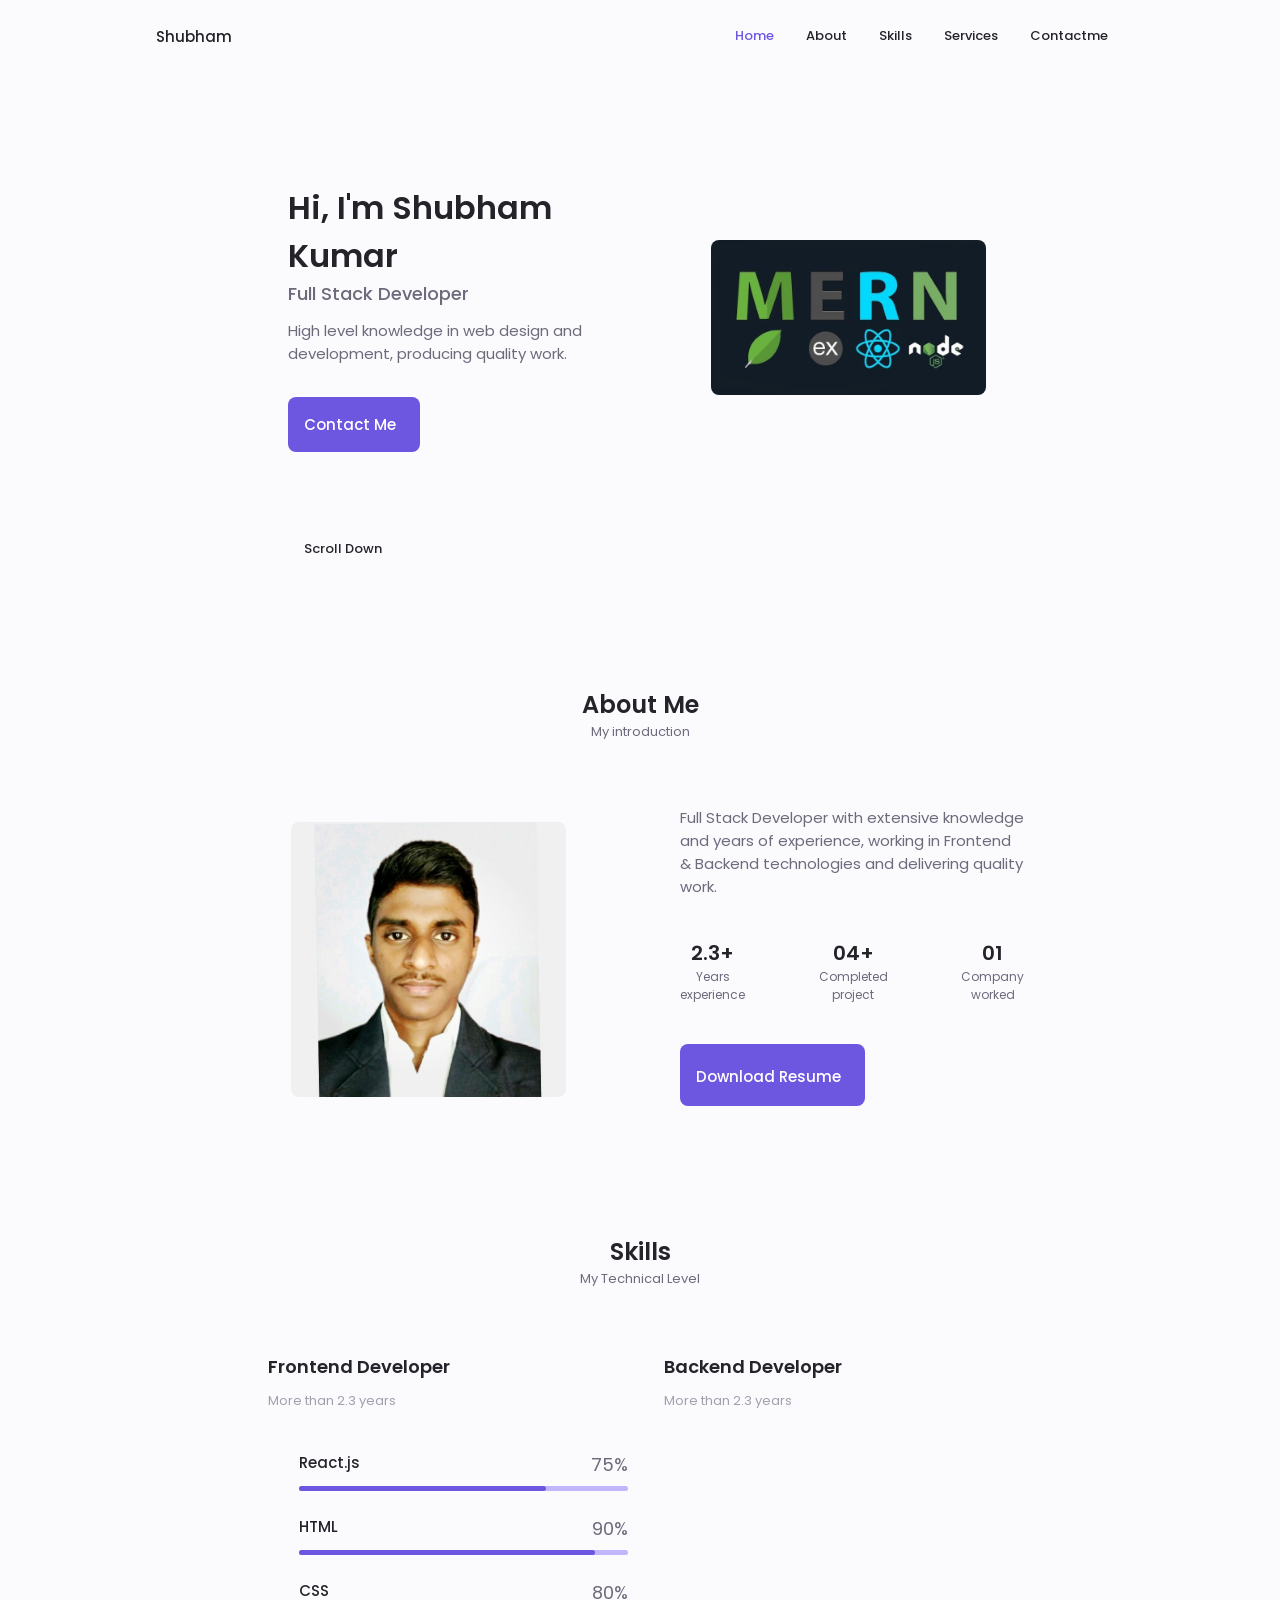
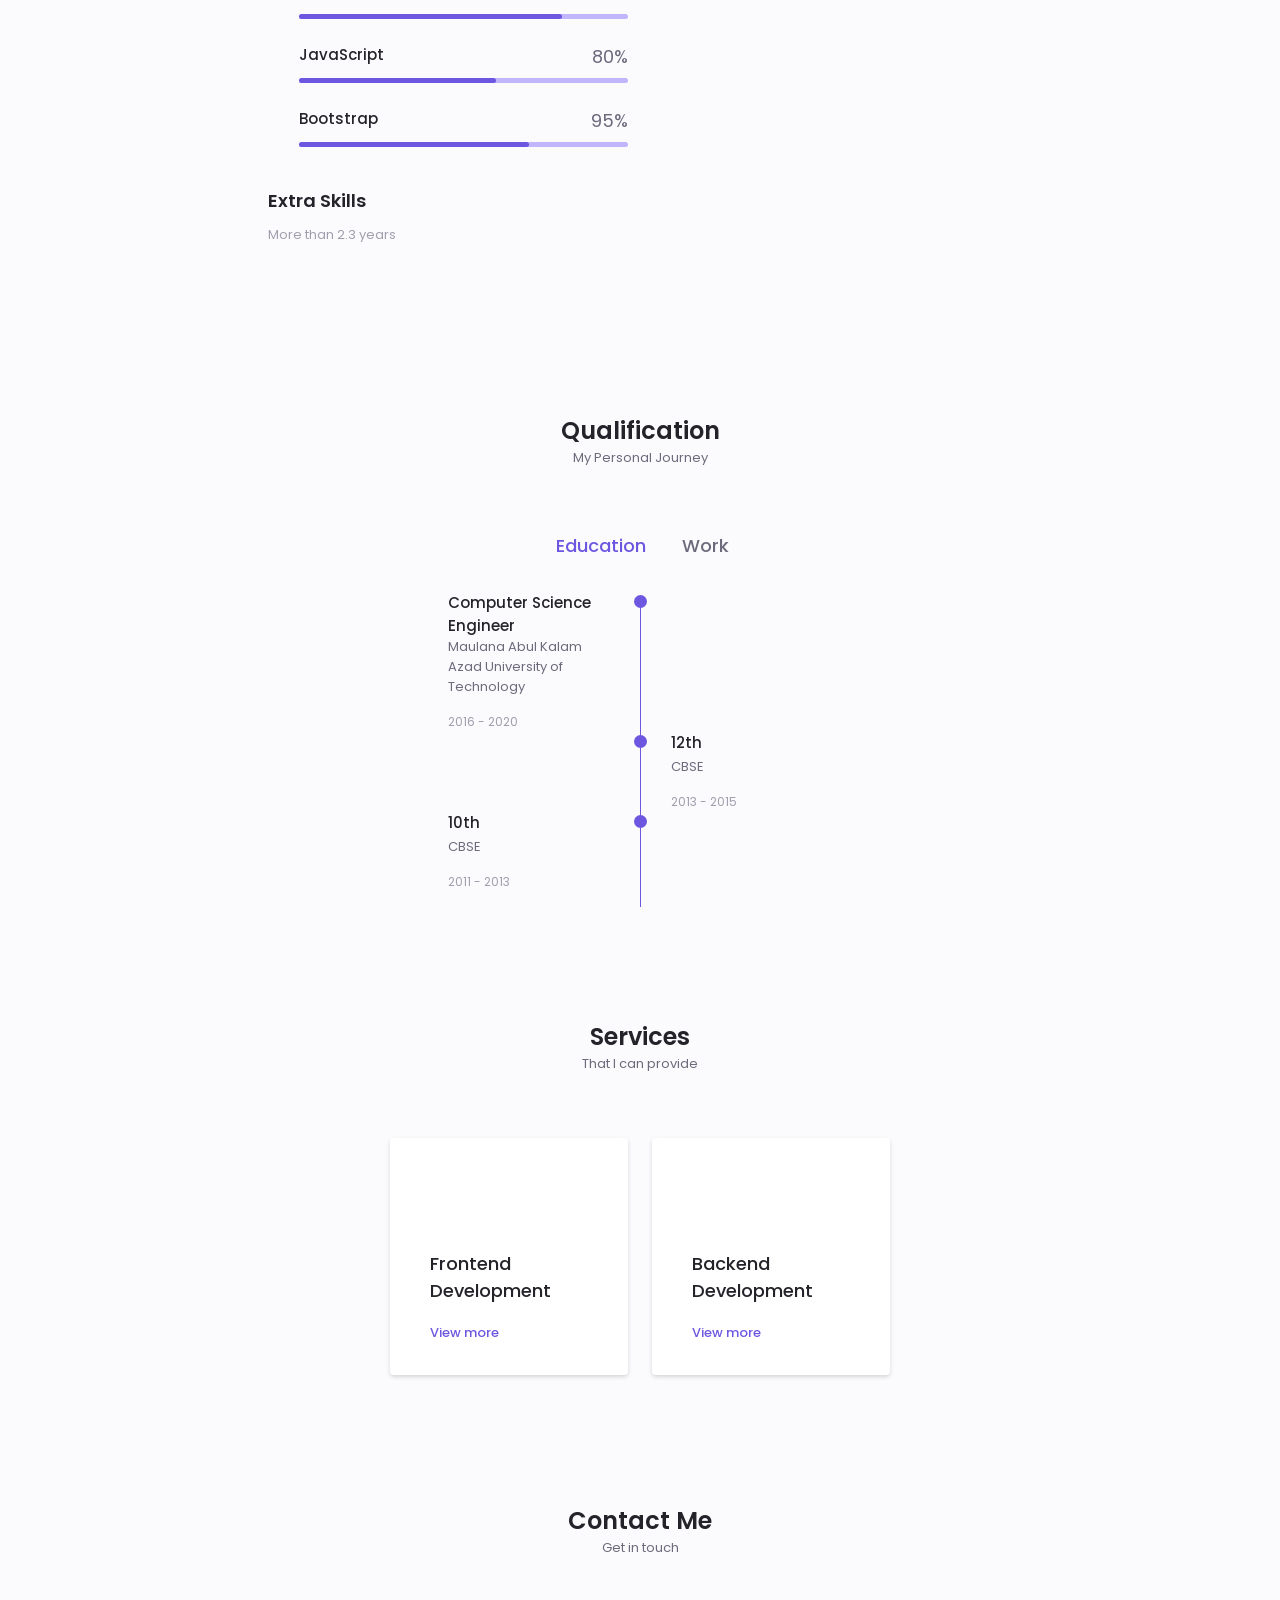
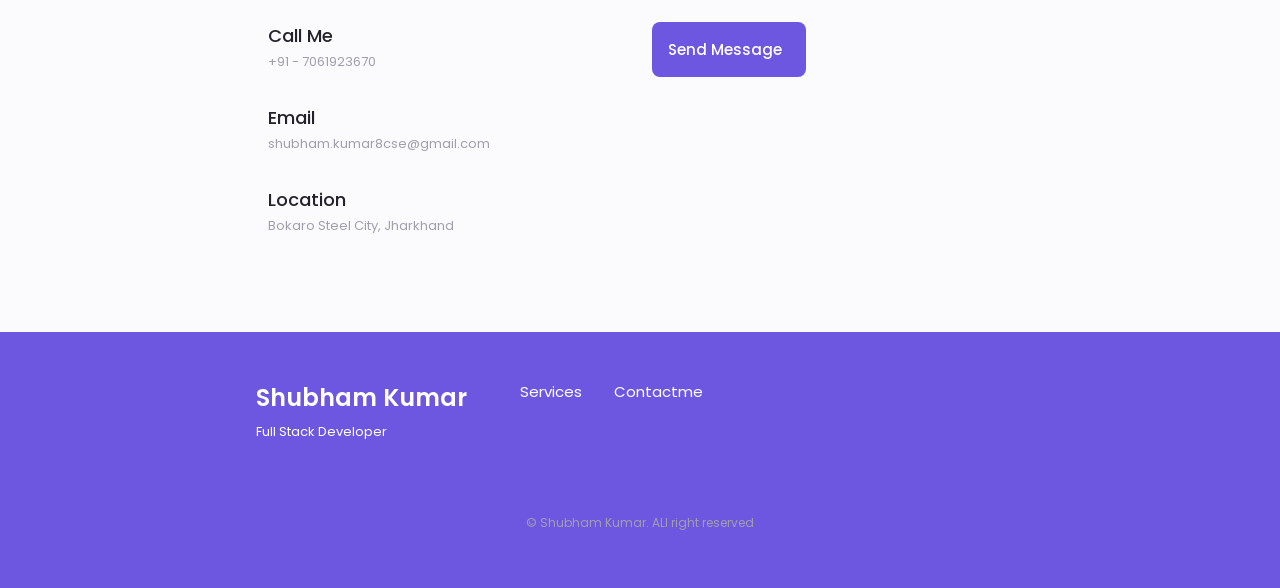
<file: index.html>
<!DOCTYPE html>
<html lang="en">

<head>
    <meta charset="UTF-8" />
    <meta http-equiv="X-UA-Compatible" content="IE=edge" />
    <meta name="viewport" content="width=device-width, initial-scale=1.0" />

    <!-- ================================== UNICONS ======================================== -->
    <link rel="stylesheet" href="https://unicons.iconscout.com/release/v4.0.0/css/line.css" />

    <!-- ================================== SWIPER CSS ======================================== -->
    <link rel="stylesheet" href="assets/css/swiper-bundle.min.css" />

    <!-- ================================== CSS ======================================== -->
    <link rel="stylesheet" href="assets/css/style.css" />

    <link rel="icon" href="assets/img/top-icon.jpg" type="image/icon type" />
    <title>Shubham Kumar</title>
</head>

<body>
    <!-- ================================== HEADER ======================================== -->
    <header class="header" id="header">
        <nav class="nav container">
            <a href="#" class="nav__logo">Shubham</a>

            <div class="nav__menu" id="nav-menu">
                <ul class="nav__list grid">
                    <l1 class="nav__item">
                        <a href="#home" class="nav__link active-link">
                            <i class="uil uil-estate nav__icon"></i> Home
                        </a>
                    </l1>
                    <l1 class="nav__item">
                        <a href="#about" class="nav__link">
                            <i class="uil uil-user nav__icon"></i> About
                        </a>
                    </l1>
                    <l1 class="nav__item">
                        <a href="#skills" class="nav__link">
                            <i class="uil uil-file-alt nav__icon"></i> Skills
                        </a>
                    </l1>
                    <l1 class="nav__item">
                        <a href="#services" class="nav__link">
                            <i class="uil uil-briefcase-alt nav__icon"></i> Services
                        </a>
                    </l1>
                    <l1 class="nav__item">
                        <a href="#contact" class="nav__link">
                            <i class="uil uil-message nav__icon"></i> Contactme
                        </a>
                    </l1>
                </ul>
                <i class="uil uil-times nav__close" id="nav-close"></i>
            </div>

            <div class="nav__btns">
                <!-- Theme change button -->
                <i class="uil uil-moon change-theme" id="theme-button"></i>

                <div class="nav__toggle" id="nav-toggle">
                    <i class="uil uil-apps"></i>
                </div>
            </div>
        </nav>
    </header>

    <!-- ================================== MAIN ======================================== -->
    <main class="main">
        <!-- ================================== HOME ======================================== -->
        <section class="home section" id="home">
            <div class="home__container container grid">
                <div class="home__content grid">
                    <div class="home__social">
                        <a href="https://www.linkedin.com/in/shubham-kumar-aec/" target="_blank" class="home__social-icon">
                            <i class="uil uil-linkedin-alt"></i>
                        </a>

                        <!-- <a href="https://dribbble.com" target="_blank" class="home__social-icon">
                            <i class="uil uil-dribbble"></i>
                        </a> -->

                        <a href="https://github.com/shubhamkumar-mern-dev" target="_blank" class="home__social-icon">
                            <i class="uil uil-github-alt"></i>
                        </a>
                    </div>

                    <div class="home__img">
                       <!-- <svg class="home__blob" viewBox="0 0 200 187" xmlns="http://www.w3.org/2000/svg"
                            xmlns:xlink="http://www.w3.org/1999/xlink">
                            <mask id="mask0" mask-type="alpha">
                                <path d="M190.312 36.4879C206.582 62.1187 201.309 102.826 182.328 134.186C163.346 165.547 
                                130.807 187.559 100.226 186.353C69.6454 185.297 41.0228 161.023 21.7403 129.362C2.45775 
                                97.8511 -7.48481 59.1033 6.67581 34.5279C20.9871 10.1032 59.7028 -0.149132 97.9666 
                                0.00163737C136.23 0.303176 174.193 10.857 190.312 36.4879Z" />
                            </mask>
                            <g mask="url(#mask0)">
                                <path d="M190.312 36.4879C206.582 62.1187 201.309 102.826 182.328 134.186C163.346 
                                165.547 130.807 187.559 100.226 186.353C69.6454 185.297 41.0228 161.023 21.7403 
                                129.362C2.45775 97.8511 -7.48481 59.1033 6.67581 34.5279C20.9871 10.1032 59.7028 
                                -0.149132 97.9666 0.00163737C136.23 0.303176 174.193 10.857 190.312 36.4879Z" />
                                <image class="home__blob-img" x="13" y="8" href="assets/img/Shubham.jpg" />
                            </g> 
                        </svg> -->
                        <img src="assets/img/mernStack.jpg" alt="" class="about__img" />
                    </div>

                    <div class="home__data">
                        <h1 class="home__title">Hi, I'm Shubham Kumar</h1>
                        <h3 class="home__subtitle">Full Stack Developer</h3>
                        <p class="home__description">
                            High level knowledge in web design and development, producing
                            quality work.
                        </p>
                        <a href="#contact" class="button button--flex">
                            Contact Me <i class="uil uil-message button__icon"></i>
                        </a>
                    </div>
                </div>

                <div class="home__scroll">
                    <a href="#about" class="home__scroll-button button--flex">
                        <i class="uil uil-mouse-alt home__scroll-mouse"></i>
                        <span class="home__scroll-name">Scroll Down</span>
                        <i class="uil uil-arrow-down home__scroll-arrow"></i>
                    </a>
                </div>
            </div>
        </section>

        <!-- ================================== ABOUT ======================================== -->
        <section class="about section" id="about">
            <h2 class="section__title">About Me</h2>
            <span class="section__subtitle">My introduction</span>

            <div class="about__container container grid">
                <img src="assets/img/Shubham.jpg" alt="" class="about__img" />
                <div class="about__data">
                    <p class="about__description">
                        Full Stack Developer with extensive knowledge and years of
                        experience, working in Frontend & Backend technologies and
                        delivering quality work.
                    </p>

                    <div class="about__info">
                        <div>
                            <span class="about__info-title">2.3+</span>
                            <span class="about__info-name">Years <br />
                                experience</span>
                        </div>

                        <div>
                            <span class="about__info-title">04+</span>
                            <span class="about__info-name">Completed <br />
                                project</span>
                        </div>

                        <div>
                            <span class="about__info-title">01</span>
                            <span class="about__info-name">Company <br />
                                worked</span>
                        </div>
                    </div>

                    <div class="about__buttons">
                        <a download="" href="assets\ShubhamKumar_2YOE.pdf" class="button button">
                            Download Resume<i class="uil uil-download-alt button__icon"></i>
                        </a>
                    </div>
                </div>
            </div>
        </section>

        <!-- ================================== SKILLS ======================================== -->
        <section class="skills section" id="skills">
            <h2 class="section__title">Skills</h2>
            <span class="section__subtitle">My Technical Level</span>

            <div class="skills__container container grid">
                <div>
                    <!-- ================ SKILLS 1 =================== -->
                    <div class="skills__content skills__open">
                        <div class="skills__header">
                            <i class="uil uil-brackets-curly skills__icon"></i>

                            <div>
                                <h1 class="skills__titles">Frontend Developer</h1>
                                <span class="skills__subtitle">More than 2.3 years</span>
                            </div>

                            <i class="uil uil-angle-down skills__arrow"></i>
                        </div>

                        <div class="skills__list grid">
                            <div class="skills__data">
                                <div class="skills__titles">
                                    <h3 class="skills__name">React.js</h3>
                                    <span class="skills__number">75%</span>
                                </div>
                                <div class="skills__bar">
                                    <span class="skills__percentage skills__angular"></span>
                                </div>
                            </div>

                            <div class="skills__data">
                                <div class="skills__titles">
                                    <h3 class="skills__name">HTML</h3>
                                    <span class="skills__number">90%</span>
                                </div>
                                <div class="skills__bar">
                                    <span class="skills__percentage skills__html"></span>
                                </div>
                            </div>

                            <div class="skills__data">
                                <div class="skills__titles">
                                    <h3 class="skills__name">CSS</h3>
                                    <span class="skills__number">80%</span>
                                </div>
                                <div class="skills__bar">
                                    <span class="skills__percentage skills__css"></span>
                                </div>
                            </div>

                            <div class="skills__data">
                                <div class="skills__titles">
                                    <h3 class="skills__name">JavaScript</h3>
                                    <span class="skills__number">80%</span>
                                </div>
                                <div class="skills__bar">
                                    <span class="skills__percentage skills__js"></span>
                                </div>
                            </div>

                            <div class="skills__data">
                                <div class="skills__titles">
                                    <h3 class="skills__name">Bootstrap</h3>
                                    <span class="skills__number">95%</span>
                                </div>
                                <div class="skills__bar">
                                    <span class="skills__percentage skills__bootstrap"></span>
                                </div>
                            </div>
                        </div>
                    </div>
                </div>
                <div>
                    <!-- ================ SKILLS 2 =================== -->
                    <div class="skills__content skills__close">
                        <div class="skills__header">
                            <i class="uil uil-server-network skills__icon"></i>

                            <div>
                                <h1 class="skills__titles">Backend Developer</h1>
                                <span class="skills__subtitle">More than 2.3 years</span>
                            </div>

                            <i class="uil uil-angle-down skills__arrow"></i>
                        </div>

                        <div class="skills__list grid">
                            <div class="skills__data">
                                <div class="skills__titles">
                                    <h3 class="skills__name">Node Js</h3>
                                    <span class="skills__number">75%</span>
                                </div>
                                <div class="skills__bar">
                                    <span class="skills__percentage skills__java"></span>
                                </div>
                            </div>

                            <div class="skills__data">
                                <div class="skills__titles">
                                    <h3 class="skills__name">MySQL and NoSQL</h3>
                                    <span class="skills__number">70%</span>
                                </div>
                                <div class="skills__bar">
                                    <span class="skills__percentage skills__mysql"></span>
                                </div>
                            </div>

                             <div class="skills__data">
                                <div class="skills__titles">
                                    <h3 class="skills__name">Java</h3>
                                    <span class="skills__number">60%</span>
                                </div>
                                <div class="skills__bar">
                                    <span class="skills__percentage skills__node"></span>
                                </div>
                            </div>

                           <!-- <div class="skills__data">
                                <div class="skills__titles">
                                    <h3 class="skills__name">Firebase</h3>
                                    <span class="skills__number">55%</span>
                                </div>
                                <div class="skills__bar">
                                    <span class="skills__percentage skills__firebase"></span>
                                </div>
                            </div> -->
                        </div>
                    </div>
                </div>
                <!-- </div> -->

                <div>
                    <!-- ================ SKILLS 3 =================== -->
                    <div class="skills__content skills__close">
                        <div class="skills__header">
                            <i class="uil uil-swatchbook skills__icon"></i>

                            <div>
                                <h1 class="skills__titles">Extra Skills</h1>
                                <span class="skills__subtitle">More than 2.3 years</span>
                            </div>

                            <i class="uil uil-angle-down skills__arrow"></i>
                        </div>

                        <div class="skills__list grid">
                            <div class="skills__data">
                                <div class="skills__titles">
                                    <h3 class="skills__name">DSA</h3>
                                    <span class="skills__number">60%</span>
                                </div>
                                <div class="skills__bar">
                                    <span class="skills__percentage skills__dsa"></span>
                                </div>
                            </div>

                            <div class="skills__data">
                                <div class="skills__titles">
                                    <h3 class="skills__name">SQL</h3>
                                    <span class="skills__number">90%</span>
                                </div>
                                <div class="skills__bar">
                                    <span class="skills__percentage skills__sql"></span>
                                </div>
                            </div>

                            <div class="skills__data">
                                <div class="skills__titles">
                                    <h3 class="skills__name">C++</h3>
                                    <span class="skills__number">60%</span>
                                </div>
                                <div class="skills__bar">
                                    <span class="skills__percentage skills__cpp"></span>
                                </div>
                            </div>

                            <div class="skills__data">
                                <div class="skills__titles">
                                    <h3 class="skills__name">C</h3>
                                    <span class="skills__number">75%</span>
                                </div>
                                <div class="skills__bar">
                                    <span class="skills__percentage skills__c"></span>
                                </div>
                            </div>

                        

                            <div class="skills__data">
                                <div class="skills__titles">
                                    <h3 class="skills__name">Git</h3>
                                    <span class="skills__number">90%</span>
                                </div>
                                <div class="skills__bar">
                                    <span class="skills__percentage skills__git"></span>
                                </div>
                            </div>
                        </div>
                    </div>
                </div>
            </div>
        </section>

        <!-- ================================== QUALIFICATION ======================================== -->
        <section class="qualification section">
            <h2 class="section__title">Qualification</h2>
            <span class="section__subtitle">My Personal Journey</span>

            <div class="qualification__container container">
                <div class="qualification__tabs">
                    <div class="qualification__button button--flex qualification__active" data-target="#education">
                        <i class="uil uil-graduation-cap qualification__icon"></i>
                        Education
                    </div>
                    <div class="qualification__button button--flex" data-target="#work">
                        <i class="uil uil-briefcase-alt qualification__icon"></i>
                        Work
                    </div>
                </div>

                <div class="qualification__sections">
                    <!-- ================ QUALIFICATION CONTENT-1 =================== -->
                    <div class="qualification__content qualification__active" data-content id="education">
                        <!-- ================ QUALIFICATION-1 =================== -->
                        <div class="qualification__data">
                            <div>
                                <h3 class="qualification__title">Computer Science Engineer</h3>
                                <span class="qualification__subtitle">Maulana Abul Kalam Azad University of Technology</span>
                                <div class="qualification__calendar">
                                    <i class="uil uil-calendar-alt"></i>
                                    2016 - 2020
                                </div>
                            </div>

                            <div>
                                <span class="qualification__rounder"></span>
                                <span class="qualification__line"></span>
                            </div>
                        </div>

                        <!-- ================ QUALIFICATION-2 =================== -->
                        <div class="qualification__data">
                            <div></div>

                            <div>
                                <span class="qualification__rounder"></span>
                                <span class="qualification__line"></span>
                            </div>

                            <div>
                                <h3 class="qualification__title">12th</h3>
                                <span class="qualification__subtitle">CBSE</span>
                                <div class="qualification__calendar">
                                    <i class="uil uil-calendar-alt"></i>
                                    2013 - 2015
                                </div>
                            </div>
                        </div>

                        <!-- ================ QUALIFICATION-3 =================== -->
                        <div class="qualification__data">
                            <div>
                                <h3 class="qualification__title">10th</h3>
                                <span class="qualification__subtitle">CBSE</span>
                                <div class="qualification__calendar">
                                    <i class="uil uil-calendar-alt"></i>
                                    2011 - 2013
                                </div>
                            </div>

                            <div>
                                <span class="qualification__rounder"></span>
                                <span class="qualification__line"></span>
                            </div>
                        </div>
                    </div>

                    <!-- ================ QUALIFICATION CONTENT-2 =================== -->
                    <div class="qualification__content" data-content id="work">
                        <!-- ================ QUALIFICATION-1 =================== -->
                        <div class="qualification__data">
                            <div>
                                <h3 class="qualification__title">Software Engineer</h3>
                                <span class="qualification__subtitle">DXC Technology</span>
                                <div class="qualification__calendar">
                                    <i class="uil uil-calendar-alt"></i>
                                    Jan 2021 - Present
                                </div>
                            </div>

                            <div>
                                <span class="qualification__rounder"></span>
                                <span class="qualification__line"></span>
                            </div>
                        </div>

                        <!-- ================ QUALIFICATION-2 =================== -->
                        
                    </div>
                </div>
            </div>
        </section>

        <!-- ================================== SERVICES ======================================== -->
        <section class="section services" id="services">
            <h2 class="section__title">Services</h2>
            <span class="section__subtitle">That I can provide</span>

            <div class="services__container container grid">
                <!-- ================ SERVICES-1 =================== -->
                <!-- <div class="services__content">
                    <div>
                        <i class="uil uil-web-grid services__icon"></i>
                        <h3 class="services__title">UI/UX <br> Designer</h3>
                    </div>

                    <span class="button button--flex button--small button--link services__button">
                        View more
                        <i class="uil uil-arrow-right button__icon"></i>
                    </span>

                    <div class="services__modal">
                        <div class="services__modal-content">
                            <h4 class="services__modal-title">Ui/Ux <br> Designer</h4>
                            <i class="uil uil-times services__modal-close"></i>

                            <ul class="services__modal-services grid">
                                <li class="services__modal-service">
                                    <i class="uil uil-check-circle services__modal-icon"></i>
                                    <p>I develop the user interface.</p>
                                </li>
                                <li class="services__modal-service">
                                    <i class="uil uil-check-circle services__modal-icon"></i>
                                    <p>Web page development.</p>
                                </li>
                                <li class="services__modal-service">
                                    <i class="uil uil-check-circle services__modal-icon"></i>
                                    <p>I create ux element interactions.</p>
                                </li>
                                <li class="services__modal-service">
                                    <i class="uil uil-check-circle services__modal-icon"></i>
                                    <p>I position your company brand.</p>
                                </li>
                            </ul>
                        </div>
                    </div>
                </div> -->

                <!-- ================ SERVICES-2 =================== -->
                <div class="services__content">
                    <div>
                        <i class="uil uil-arrow services__icon"></i>
                        <h3 class="services__title">
                            Frontend <br />
                            Development
                        </h3>
                    </div>

                    <span class="button button--flex button--small button--link services__button">
                        View more
                        <i class="uil uil-arrow-right button__icon"></i>
                    </span>

                    <div class="services__modal">
                        <div class="services__modal-content">
                            <h4 class="services__modal-title">
                                Frontend <br />
                                Developer
                            </h4>
                            <i class="uil uil-times services__modal-close"></i>

                            <ul class="services__modal-services grid">
                                <li class="services__modal-service">
                                    <i class="uil uil-check-circle services__modal-icon"></i>
                                    <p>I developed beautiful user interface.</p>
                                </li>
                                <li class="services__modal-service">
                                    <i class="uil uil-check-circle services__modal-icon"></i>
                                    <p>Web page development.</p>
                                </li>
                                <li class="services__modal-service">
                                    <i class="uil uil-check-circle services__modal-icon"></i>
                                    <p>Full website development.</p>
                                </li>
                                <li class="services__modal-service">
                                    <i class="uil uil-check-circle services__modal-icon"></i>
                                    <p>Responsive web design</p>
                                </li>
                                <li class="services__modal-service">
                                    <i class="uil uil-check-circle services__modal-icon"></i>
                                    <p>Progressive web App's</p>
                                </li>
                            </ul>
                        </div>
                    </div>
                </div>

                <!-- ================ SERVICES-3 =================== -->
                <div class="services__content">
                    <div>
                        <i class="uil uil-pen services__icon"></i>
                        <h3 class="services__title">
                            Backend <br />
                            Development
                        </h3>
                    </div>

                    <span class="button button--flex button--small button--link services__button">
                        View more
                        <i class="uil uil-arrow-right button__icon"></i>
                    </span>

                    <div class="services__modal">
                        <div class="services__modal-content">
                            <h4 class="services__modal-title">
                                Branding <br />
                                Designer
                            </h4>
                            <i class="uil uil-times services__modal-close"></i>

                            <ul class="services__modal-services grid">
                                <li class="services__modal-service">
                                    <i class="uil uil-check-circle services__modal-icon"></i>
                                    <p>I developed backend for website.</p>
                                </li>
                                <li class="services__modal-service">
                                    <i class="uil uil-check-circle services__modal-icon"></i>
                                    <p>Build reusable code and libraries for future use.</p>
                                </li>
                                <li class="services__modal-service">
                                    <i class="uil uil-check-circle services__modal-icon"></i>
                                    <p>Scalable and efficient development solutions.</p>
                                </li>
                                <li class="services__modal-service">
                                    <i class="uil uil-check-circle services__modal-icon"></i>
                                    <p>Optimize the application for better performance.</p>
                                </li>
                                <li class="services__modal-service">
                                    <i class="uil uil-check-circle services__modal-icon"></i>
                                    <p>API Development.</p>
                                </li>
                                <li class="services__modal-service">
                                    <i class="uil uil-check-circle services__modal-icon"></i>
                                    <p>Build and implement data storage solutions.</p>
                                </li>
                            </ul>
                        </div>
                    </div>
                </div>
            </div>
        </section>

       

        <!-- ================================== TESTIMONIAL ======================================== -->
        <!-- <section class="testimonial section">
            <h2 class="section__title">Testimonial</h2>
            <span class="section__subtitle">My client saying</span>

            <div class="testimonial__container container swiper mySwiper swiper-container">
                <div class="swiper-wrapper"> -->
        <!-- ================ TESTIMONIAL-1 =================== -->
        <!-- <div class="testimonial__content swiper-slide">
                        <div class="testimonial__data">
                            <div class="testimonial__header">
                                <img src="assets/img/client-1.jpg" alt="" class="testimonial__img">

                                <div>
                                    <h3 class="testimonial__name">Amit Soni</h3>
                                    <span class="testimonial__client">Client</span>
                                </div>
                            </div>

                            <div>
                                <i class="uil uil-star testimonial__icon-star"></i>
                                <i class="uil uil-star testimonial__icon-star"></i>
                                <i class="uil uil-star testimonial__icon-star"></i>
                                <i class="uil uil-star testimonial__icon-star"></i>
                                <i class="uil uil-star testimonial__icon-star"></i>
                            </div>
                        </div>

                        <p class="testimonial__description">
                            I get a good impression, I carry out my project with all the possible equality and attention
                            and support 24 hours a day.
                        </p>
                    </div> -->

        <!-- ================ TESTIMONIAL-2 =================== -->
        <!-- <div class="testimonial__content swiper-slide">
                        <div class="testimonial__data">
                            <div class="testimonial__header">
                                <img src="assets/img/client-2.png" alt="" class="testimonial__img">

                                <div>
                                    <h3 class="testimonial__name">Mansi Patel</h3>
                                    <span class="testimonial__client">Client</span>
                                </div>
                            </div>

                            <div>
                                <i class="uil uil-star testimonial__icon-star"></i>
                                <i class="uil uil-star testimonial__icon-star"></i>
                                <i class="uil uil-star testimonial__icon-star"></i>
                                <i class="uil uil-star testimonial__icon-star"></i>
                                <i class="uil uil-star testimonial__icon-star"></i>
                            </div>
                        </div>

                        <p class="testimonial__description">
                            I get a good impression, I carry out my project with all the possible equality and attention
                            and support 24 hours a day.
                        </p>
                    </div> -->

        <!-- ================ TESTIMONIAL-3 =================== -->
        <!-- <div class="testimonial__content swiper-slide">
                        <div class="testimonial__data">
                            <div class="testimonial__header">
                                <img src="assets/img/client-3.jpg" alt="" class="testimonial__img">

                                <div>
                                    <h3 class="testimonial__name">Abhay Jain</h3>
                                    <span class="testimonial__client">Client</span>
                                </div>
                            </div>

                            <div>
                                <i class="uil uil-star testimonial__icon-star"></i>
                                <i class="uil uil-star testimonial__icon-star"></i>
                                <i class="uil uil-star testimonial__icon-star"></i>
                                <i class="uil uil-star testimonial__icon-star"></i>
                                <i class="uil uil-star testimonial__icon-star"></i>
                            </div>
                        </div>

                        <p class="testimonial__description">
                            I get a good impression, I carry out my project with all the possible equality and attention
                            and support 24 hours a day.
                        </p>
                    </div>
                </div> -->

        <!-- Add Pagination -->
        <!-- <div class="swiper-pagination swiper-pagination-testimonial"></div>
            </div>
        </section> -->

        <!-- ================================== CONTACT ME ======================================== -->
        <section class="contact section" id="contact">
            <h2 class="section__title">Contact Me</h2>
            <span class="section__subtitle">Get in touch</span>

            <div class="contact__container container grid">
                <div>
                    <div class="contact__information">
                        <i class="uil uil-phone contact__icon"></i>

                        <div>
                            <h3 class="contact__title">Call Me</h3>
                            <span class="contact__subtitle">+91 - 7061923670</span>
                        </div>
                    </div>

                    <div class="contact__information">
                        <i class="uil uil-envelope contact__icon"></i>

                        <div>
                            <h3 class="contact__title">Email</h3>
                            <span class="contact__subtitle">shubham.kumar8cse@gmail.com</span>
                        </div>
                    </div>

                    <div class="contact__information">
                        <i class="uil uil-map-marker contact__icon"></i>

                        <div>
                            <h3 class="contact__title">Location</h3>
                            <span class="contact__subtitle">Bokaro Steel City, Jharkhand</span>
                        </div>
                    </div>
                </div>
                <!--
                <form action="https://formsubmit.co/el/kiteze" method="POST" class="contact__form grid">
                    <div class="contact__inputs grid">
                        <div class="contact__content">
                            <label for="" class="contact__label">Name</label>
                            <input type="text" class="contact__input" />
                        </div>
                        <div class="contact__content">
                            <label for="" class="contact__label">Email</label>
                            <input type="email" class="contact__input" />
                        </div>
                    </div>
                    <div class="contact__content">
                        <label for="" class="contact__label">Project</label>
                        <input type="text" class="contact__input" />
                    </div>
                    <div class="contact__content">
                        <label for="" class="contact__label">Message</label>
                        <textarea name="" id="" cols="0" rows="7" class="contact__input"></textarea>
                    </div>
                -->
                    <div>
                        <a href="https://formsubmit.co/el/kiteze" class="button button--flex">
                            Send Message
                            <i class="uil uil-message button__icon"></i> 
                        </a> 
                    </div>
                <!--</form> -->
            </div>
        </section>
    </main>

    <!-- ================================== FOOTER ======================================== -->
    <footer class="footer">
        <div class="footer__bg">
            <div class="footer__container container grid">
                <div>
                    <h1 class="footer__title">Shubham Kumar</h1>
                    <span class="footer__subtitle">Full Stack Developer</span>
                </div>

                <ul class="footer__links">
                    <li>
                        <a href="#services" class="footer__link">Services</a>
                    </li>
                    <li>
                        <a href="#contact" class="footer__link">Contactme</a>
                    </li>
                </ul>
            </div>

            <p class="footer__copy">&#169; Shubham Kumar. ALl right reserved</p>
        </div>
    </footer>

    <!-- ================================== SCROLL TOP ======================================== -->
    <a href="#" class="scrollup" id="scroll-up">
        <i class="uil uil-arrow-up scrollup__icon"></i>
    </a>

    <!-- ================================== SWIPER JS ======================================== -->
    <script src="assets/js/swiper-bundle.min.js"></script>

    <!-- ================================== MAIN JS ======================================== -->
    <script src="assets/js/main.js"></script>
</body>

</html>
</file>
<file: assets/css/style.css>
/* ================================== GOOGLE FONTS ======================================== */
@import url("https://fonts.googleapis.com/css2?family=Poppins:wght@400;500;600&display=swap");

/* ================================== VARIABLE CSS ======================================== */
:root {
  --header-height: 3rem;

  /* ================================== Colors ======================================== */
  /* ====== Change Favourite Colors ====== */
  --hue-color: 250; /* Purple 250 - Green 142 - Blue 230 - Pink 340 */

  /* HSL Color Mode */
  --first-color: hsl(var(--hue-color), 69%, 61%);
  --first-color-second: hsl(var(--hue-color), 69%, 61%);
  --first-color-alt: hsl(var(--hue-color), 57%, 53%);
  --first-color-lighter: hsl(var(--hue-color), 92%, 85%);
  --title-color: hsl(var(--hue-color), 8%, 15%);
  --text-color: hsl(var(--hue-color), 8%, 45%);
  --text-color-light: hsl(var(--hue-color), 8%, 65%);
  --input-color: hsl(var(--hue-color), 70%, 96%);
  --body-color: hsl(var(--hue-color), 60%, 99%);
  --container-color: #fff;
  --scroll-bar-color: hsl(var(--hue-color), 12%, 90%);
  --scroll-thumb-color: hsl(var(--hue-color), 12%, 80%);

  /* ================================== Font and typography ======================================== */
  --body-font: "Poppins", sans-serif;

  /* 0.5rem = 8px, 1rem = 16px, 1.5rem = 24px... */
  --big-font-size: 2rem;
  --h1-font-size: 1.5rem;
  --h2-font-size: 1.25rem;
  --h3-font-size: 1.125rem;
  --normal-font-size: 0.938rem;
  --small-font-size: 0.813rem;
  --smaller-font-size: 0.75rem;

  /* ====== Font Weight ====== */
  --font-medium: 500;
  --font-semi-bold: 600;

  /* ====== Margins Bottom ====== */
  /* 0.25rem = 4px, 0.5rem = 8px, 0.75rem = 12px... */
  --mb-0-25: 0.25rem;
  --mb-0-5: 0.5rem;
  --mb-0-75: 0.75rem;
  --mb-1: 1rem;
  --mb-1-5: 1.5rem;
  --mb-2: 2rem;
  --mb-2-5: 2.5rem;
  --mb-3: 3rem;

  /* ====== z index ====== */
  --z-tooltip: 10;
  --z-fixed: 100;
  --z-modal: 1000;
}

/* Font Size For Large Devices */
@media screen and(min-width: 968px) {
  :root {
    --big-font-size: 3rem;
    --h1-font-size: 2.25rem;
    --h2-font-size: 1.5rem;
    --h3-font-size: 1.25rem;
    --normal-font-size: 1rem;
    --small-font-size: 0.875rem;
    --smaller-font-size: 0.813rem;
  }
}

/* ====== Variables Dark Theme ====== */
body.dark-theme {
  /* HSL Color Mode Changes according to the Dark Theme*/
  --first-color-second: hsl(var(--hue-color), 30%, 8%);
  --title-color: hsl(var(--hue-color), 8%, 95%);
  --text-color: hsl(var(--hue-color), 8%, 75%);
  --input-color: hsl(var(--hue-color), 29%, 16%);
  --body-color: hsl(var(--hue-color), 28%, 12%);
  --container-color: hsl(var(--hue-color), 29%, 16%);
  --scroll-bar-color: hsl(var(--hue-color), 12%, 48%);
  --scroll-thumb-color: hsl(var(--hue-color), 12%, 36%);
}

/* ====== Button Dark/Light ====== */
.nav__btns {
  display: flex;
  align-items: center;
}

.change-theme {
  font-size: 1.25rem;
  color: var(--title-color);
  margin-right: var(--mb-1);
  cursor: pointer;
}

.change-theme:hover {
  color: var(--first-color);
}

/* ====== BASE ====== */
* {
  box-sizing: border-box;
  padding: 0;
  margin: 0;
}

html {
  scroll-behavior: smooth;
}

body {
  margin: 0 0 var(--header-height) 0;
  font-family: var(--body-font);
  font-size: var(--normal-font-size);
  background-color: var(--body-color);
  color: var(--text-color);
}

h1,
h2,
h3,
h4 {
  color: var(--title-color);
  font-weight: var(--font-semi-bold);
}

ul {
  list-style: none;
}

a {
  text-decoration: none;
}

img {
  max-width: 100%;
  height: auto;
}

/* ====== REUSABLE CSS CLASSES ====== */
.section {
  padding: 2rem 0 4rem;
}

.section__title {
  font-size: var(--h1-font-size);
}

.section__subtitle {
  display: block;
  font-size: var(--small-font-size);
  margin-bottom: var(--mb-3);
}

.section__title,
.section__subtitle {
  text-align: center;
}

/* ====== LAYOUT ====== */
.container {
  max-width: 768px;
  margin-left: var(--mb-1-5);
  margin-right: var(--mb-1-5);
}

.grid {
  display: grid;
  gap: 1.5rem;
}

.header {
  width: 100%;
  position: fixed;
  bottom: 0;
  left: 0;
  z-index: var(--z-fixed);
  background-color: var(--body-color);
}

/* ====== NAV ====== */
.nav {
  max-width: 968px;
  height: var(--header-height);
  display: flex;
  justify-content: space-between;
  align-items: center;
}

.nav__logo,
.nav__toggle {
  color: var(--title-color);
  font-weight: var(--font-medium);
}

.nav__logo:hover {
  color: var(--first-color);
}

.nav__toggle {
  font-size: 1.1rem;
  cursor: pointer;
}

.nav__toggle:hover {
  color: var(--first-color);
}

@media screen and (max-width: 767px) {
  .nav__menu {
    position: fixed;
    bottom: -100%;
    left: 0;
    width: 100%;
    background-color: var(--body-color);
    padding: 2rem 1.5rem 4rem;
    box-shadow: 0 -1px 4px rgba(0, 0, 0, 0.15);
    border-radius: 1.5rem 1.5rem 0 0;
    transition: 0.3s;
  }
}

.nav__list {
  grid-template-columns: repeat(3, 1fr);
  gap: 2rem;
}

.nav__link {
  display: flex;
  flex-direction: column;
  align-items: center;
  font-size: var(--small-font-size);
  color: var(--title-color);
  font-weight: var(--font-medium);
}

.nav__link:hover {
  color: var(--first-color);
}

.nav__icon {
  font-size: 1.2rem;
}

.nav__close {
  position: absolute;
  right: 1.3rem;
  bottom: 0.5rem;
  font-size: 1.5rem;
  cursor: pointer;
  color: var(--first-color);
}

.nav__close:hover {
  color: var(--first-color-alt);
}

/* ====== Show Menu ====== */
.show-menu {
  bottom: 0;
}

/* ====== Active Link ====== */
.active-link {
  color: var(--first-color);
}

/* ====== Change Background Header ====== */
.scroll-header {
  box-shadow: 0 -1px 4px rgba(0, 0, 0, 0.15);
}

/* ====== HOME ====== */
.home__container {
  gap: 1rem;
}

.home__content {
  grid-template-columns: 0.5fr 3fr;
  padding-top: 3.5rem;
  align-items: center;
}

.home__social {
  display: grid;
  grid-template-columns: max-content;
  row-gap: 1rem;
}

.home__social-icon {
  font-size: 1.25rem;
  color: var(--first-color);
}

.home__social-icon:hover {
  color: var(--first-color-alt);
}

.home__blob {
  width: 200px;
  fill: var(--first-color);
}

.home__blob-img {
  width: 170px;
}

.home__data {
  grid-column: 1/3;
}

.home__title {
  font-size: var(--big-font-size);
}

.home__subtitle {
  font-size: var(--h3-font-size);
  color: var(--text-color);
  font-weight: var(--font-medium);
  margin-bottom: var(--mb-0-75);
}

.home__description {
  margin-bottom: var(--mb-2);
}

.home__scroll {
  display: none;
}

.home__scroll-button {
  color: var(--first-color);
  transition: 0.3s;
}

.home__scroll-button:hover {
  transform: translateY(0.25rem);
}

.home__scroll-mouse {
  font-size: 2rem;
}

.home__scroll-name {
  font-size: var(--small-font-size);
  color: var(--title-color);
  font-weight: var(--font-medium);
  margin-right: var(--mb-0-25);
}

.home__scroll-arrow {
  font-size: 1.25rem;
}

/* ====== BUTTONS ====== */
.button {
  display: inline-block;
  background-color: var(--first-color);
  color: #fff;
  padding: 1rem;
  border-radius: 0.5rem;
  font-weight: var(--font-medium);
}

.button:hover {
  background-color: var(--first-color-alt);
}

.button__icon {
  font-size: 1.25rem;
  margin-left: var(--mb-0-5);
  transition: 0.3s;
}

.button--white {
  background-color: #fff;
  color: var(--first-color);
}

.button--white:hover {
  background-color: #fff;
}

.button--flex {
  display: inline-flex;
  align-items: center;
}

.button--small {
  padding: 0.75rem 1rem;
}

.button--link {
  padding: 0;
  background-color: transparent;
  color: var(--first-color);
}

.button--link:hover {
  background-color: transparent;
  color: var(--first-color-alt);
}

/* ====================================== About ====================================== */
.about__img {
  width: 200px;
  border-radius: 0.5rem;
  justify-self: center;
  align-self: center;
}

.about__description {
  text-align: center;
  margin-bottom: var(--mb-2-5);
}

.about__info {
  display: flex;
  justify-content: space-evenly;
  margin-bottom: var(--mb-2-5);
}

.about__info-title {
  font-size: var(--h2-font-size);
  font-weight: var(--font-semi-bold);
  color: var(--title-color);
}

.about__info-name {
  font-size: var(--smaller-font-size);
}

.about__info-title,
.about__info-name {
  display: block;
  text-align: center;
}

.about__buttons {
  display: flex;
  justify-content: center;
}

/* ====================================== SKILLS ====================================== */
.skills__container {
  row-gap: 0;
}

.skills__header {
  display: flex;
  align-items: center;
  margin-bottom: var(--mb-2-5);
  cursor: pointer;
}

.skills__icon,
.skills__arrow {
  font-size: 2rem;
  color: var(--first-color);
}

.skills__icon {
  margin-right: var(--mb-0-75);
}

.skills__titles {
  font-size: var(--h3-font-size);
}

.skills__subtitle {
  font-size: var(--small-font-size);
  color: var(--text-color-light);
}

.skills__arrow {
  margin-left: auto;
  transition: 0.4s;
}

.skills__list {
  row-gap: 1.5rem;
  padding-left: 2.7rem;
}

.skills__titles {
  display: flex;
  justify-content: space-between;
  margin-bottom: var(--mb-0-5);
}

.skills__name {
  font-size: var(--normal-font-size);
  font-weight: var(--font-medium);
}

.skills__bar,
.skills__percentage {
  height: 5px;
  border-radius: 0.25rem;
}

.skills__bar {
  background-color: var(--first-color-lighter);
}

.skills__percentage {
  display: block;
  background-color: var(--first-color);
}

.skills__angular {
  width: 75%;
}

.skills__html {
  width: 90%;
}

.skills__css {
  width: 80%;
}

.skills__js {
  width: 60%;
}

.skills__bootstrap {
  width: 70%;
}

.skills__less {
  width: 85%;
}

.skills__sass {
  width: 85%;
}

.skills__java {
  width: 80%;
}

.skills__springboot {
  width: 70%;
}

.skills__mysql {
  width: 70%;
}

/* .skills__node {
  width: 50%;
}

.skills__firebase {
  width: 55%;
} */

.skills__dsa {
  width: 60%;
}

.skills__sql {
  width: 70%;
}

.skills__cpp {
  width: 80%;
}

.skills__c {
  width: 75%;
}

.skills__maven {
  width: 60%;
}

.skills__git {
  width: 80%;
}

.skills__close .skills__list {
  height: 0;
  overflow: hidden;
}

.skills__open .skills__list {
  height: max-content;
  margin-bottom: var(--mb-2-5);
}

.skills__open .skills__arrow {
  transform: rotate(-180deg);
}

/* ====================================== QUALIFICATIONS ====================================== */
.qualification__tabs {
  display: flex;
  justify-content: space-evenly;
  margin-bottom: var(--mb-2);
}

.qualification__button {
  font-size: var(--h3-font-size);
  font-weight: var(--font-medium);
  cursor: pointer;
}

.qualification__button:hover {
  color: var(--first-color);
}

.qualification__icon {
  font-size: 1.8rem;
  margin-right: var(--mb-0-25);
}

.qualification__data {
  display: grid;
  grid-template-columns: 1fr max-content 1fr;
  column-gap: 1.5rem;
}

.qualification__title {
  font-size: var(--normal-font-size);
  font-weight: var(--font-medium);
}

.qualification__subtitle {
  display: inline-block;
  font-size: var(--small-font-size);
  margin-bottom: var(--mb-1);
}

.qualification__calendar {
  font-size: var(--smaller-font-size);
  color: var(--text-color-light);
}

.qualification__rounder {
  display: inline-block;
  width: 13px;
  height: 13px;
  background-color: var(--first-color);
  border-radius: 50%;
}

.qualification__line {
  display: block;
  width: 1px;
  height: 100%;
  background-color: var(--first-color);
  transform: translate(6px, -7px);
}

.qualification [data-content] {
  display: none;
}

.qualification__active[data-content] {
  display: block;
}

.qualification__button.qualification__active {
  color: var(--first-color);
}

/* ====================================== SERVICES ====================================== */

.services__container {
  gap: 1.5rem;
  grid-template-columns: repeat(2, 1fr);
}

.services__content {
  position: relative;
  background-color: var(--container-color);
  padding: 3.5rem 0.5rem 1.25rem 1.5rem;
  border-radius: 0.25rem;
  box-shadow: 0 2px 4px rgba(0, 0, 0, 0.15);
  transform: 0.3s;
}

.services__content:hover {
  box-shadow: 0 4px 8px rgba(0, 0, 0, 0.15);
}

.services__icon {
  display: block;
  font-size: 1.5rem;
  color: var(--first-color);
  margin-bottom: var(--mb-1);
}

.services__title {
  font-size: var(--h3-font-size);
  margin-bottom: var(--mb-1);
  font-weight: var(--font-medium);
}

.services__button {
  cursor: pointer;
  font-size: var(--small-font-size);
}

.services__button:hover .button__icon {
  transform: translateX(0.25rem);
}

.services__modal {
  position: fixed;
  top: 0;
  left: 0;
  right: 0;
  bottom: 0;
  background-color: rgba(0, 0, 0, 0.5);
  display: flex;
  align-items: center;
  justify-content: center;
  padding: 0 1rem;
  z-index: var(--z-modal);
  opacity: 0;
  visibility: hidden;
  transition: 0.3s;
}

.services__modal-content {
  position: relative;
  background-color: var(--container-color);
  padding: 1.5rem;
  border-radius: 0.5rem;
}

.services__modal-services {
  row-gap: 1rem;
}

.services__modal-service {
  display: flex;
}

.services__modal-title {
  font-size: var(--h3-font-size);
  font-weight: var(--font-medium);
  margin-bottom: var(--mb-1-5);
}

.services__modal-close {
  position: absolute;
  top: 1rem;
  right: 1rem;
  font-size: 1.5rem;
  color: var(--first-color);
  cursor: pointer;
}

.services__modal-icon {
  color: var(--first-color);
  margin-right: var(--mb-0-25);
}

/* Active Modal */
.active-modal {
  opacity: 1;
  visibility: visible;
}

/* ====================================== PORTFOLIO ====================================== */

.portfolio__container {
  overflow: initial;
}

.portfolio__content {
  padding: 0 1.5rem;
}

.portfolio__img {
  width: 400px;
  height: 150px;
  border-radius: 0.5rem;
  justify-self: center;
}

.portfolio__title {
  font-size: var(--h3-font-size);
  margin-bottom: var(--mb-0-5);
}

.portfolio__description {
  margin-bottom: var(--mb-0-75);
}

.portfolio__button:hover .button__icon {
  transform: translateX(0.25rem);
}

.swiper-button-prev::after,
.swiper-button-next::after {
  content: "";
}

.swiper-portfolio-icon {
  font-size: 2rem;
  color: var(--first-color);
}

.swiper-button-prev {
  left: 0rem;
  /* left: -0.5rem; */
}

.swiper-button-next {
  right: 0rem;
  /* right: -0.5rem; */
}

.swiper-pagination-portfolio {
  margin-bottom: -2.5rem;
}

.swiper-pagination-bullet-active {
  background-color: var(--first-color);
}

.swiper-button-prev,
.swiper-button-next,
.swiper-pagination-bullet {
  outline: none;
}

/* ====================================== PROJECT IN MIND ====================================== */

.project {
  text-align: center;
}

.project__bg {
  background-color: var(--first-color);
  padding-top: 3rem;
}

.project__title {
  font-size: var(--h2-font-size);
  margin-bottom: var(--mb-0-75);
}

.project__description {
  margin-bottom: var(--mb-1-5);
}

.project__title,
.project__description {
  color: #fff;
}

.project__img {
  width: 232px;
  justify-self: center;
}

/* ====================================== TESTIMONIAL ====================================== */

.testimonial__data,
.testimonial__header {
  display: flex;
}

.testimonial__data {
  justify-content: space-between;
  margin-bottom: var(--mb-1);
}

.testimonial__img {
  width: 60px;
  height: 60px;
  border-radius: 50%;
  margin-right: var(--mb-0-75);
}

.testimonial__name {
  font-size: var(--h3-font-size);
  font-weight: var(--font-medium);
}

.testimonial__client {
  font-size: var(--small-font-size);
  color: var(--text-color-light);
}

.testimonial__description {
  margin-bottom: var(--mb-2-5);
}

.testimonial__icon--star {
  color: var(--first-color);
}

.swiper-container .swiper-pagination-testimonial {
  bottom: 0;
}

/* ====================================== CONTACT ME ====================================== */
.contact__container {
  row-gap: 3rem;
}

.contact__information {
  display: flex;
  margin-bottom: var(--mb-2);
}

.contact__icon {
  font-size: 2rem;
  color: var(--first-color);
  margin-right: var(--mb-0-75);
}

.contact__title {
  font-size: var(--h3-font-size);
  font-weight: var(--font-medium);
}

.contact__subtitle {
  font-size: var(--small-font-size);
  color: var(--text-color-light);
}

.contact__content {
  background-color: var(--input-color);
  border-radius: 0.5rem;
  padding: 0.75rem 1rem 0.25rem;
}

.contact__label {
  font-size: var(--smaller-font-size);
  color: var(--title-color);
}

.contact__input {
  width: 100%;
  background-color: var(--input-color);
  color: var(--text-color);
  font-family: var(--body-font);
  font-size: var(--normal-font-size);
  border: none;
  outline: none;
  padding: 0.25rem 0.5rem 0.5rem 0;
}

/* ====================================== FOOTER ====================================== */
.footer {
  padding-top: 2rem;
}

.footer__container {
  row-gap: 3.5rem;
}

.footer__bg {
  background-color: var(--first-color-second);
  padding: 2rem 0 3rem;
}

.footer__title {
  font-size: var(--h1-font-size);
  margin-bottom: var(--mb-0-25);
}

.footer__subtitle {
  font-size: var(--small-font-size);
}

.footer__links {
  display: flex;
  flex-direction: column;
  row-gap: 1.5rem;
}

.footer__link:hover {
  color: var(--first-color-lighter);
}

.footer__social {
  font-size: 1.25rem;
  margin-right: var(--mb-1-5);
}

.footer__social:hover {
  color: var(--first-color-lighter);
}

.footer__copy {
  font-size: var(--smaller-font-size);
  text-align: center;
  color: var(--text-color-light);
  margin-top: var(--mb-3);
}

.footer__title,
.footer__subtitle,
.footer__link,
.footer__social {
  color: #fff;
}

/* ====================================== SCROLL UP ====================================== */
.scrollup {
  position: fixed;
  right: 1rem;
  bottom: -20%;
  background-color: var(--first-color);
  opacity: 0.8;
  padding: 0 0.3rem;
  border-radius: 0.4rem;
  z-index: var(--z-tooltip);
  transition: 0.4s;
}

.scrollup:hover {
  background-color: var(--first-color-alt);
}

.scrollup__icon {
  font-size: 1.5rem;
  color: #fff;
}

.show-scroll {
  bottom: 5rem;
}

/* ====================================== SCROLL BAR ====================================== */
::-webkit-scrollbar {
  width: 0.6rem;
  background-color: var(--scroll-bar-color);
  border-radius: 0.5rem;
}

::-webkit-scrollbar-thumb {
  background-color: var(--scroll-thumb-color);
  border-radius: 0.5rem;
}

::-webkit-scrollbar-thumb:hover {
  background-color: var(--text-color-light);
}

/* ====================================== MEDIA QUERIES ====================================== */
@media screen and (max-width: 350px) {
  /* ==================== For Small Devices ==================== */
  .container {
    margin-left: var(--mb-1);
    margin-right: var(--mb-1);
  }

  .nav__menu {
    padding: 2rem 0.25rem 4rem;
  }

  .nav__list {
    column-gap: 0;
  }

  .home__content {
    grid-template-columns: 0.25fr 3fr;
  }

  .home__blob {
    width: 180px;
  }

  .skills__titles {
    font-size: var(--normal-font-size);
  }

  .qualification__data {
    gap: 0.5rem;
  }

  .services__container {
    grid-template-columns: max-content;
    justify-content: center;
  }

  .services__content {
    padding-right: 3.5rem;
  }

  .services__modal {
    padding: 0 0.5rem;
  }

  .project__img {
    width: 200px;
  }

  .testimonial__data,
  .testimonial__header {
    flex-direction: column;
    align-items: center;
  }

  .testimonial__img {
    margin-right: 0;
    margin-bottom: var(--mb-0-25);
  }

  .testimonial__data,
  .testimonial__description {
    text-align: center;
  }
}

/* ==================== For Medium Devices ==================== */
@media screen and (min-width: 568px) {
  .home__content {
    grid-template-columns: max-content 1fr 1fr;
  }

  .home__data {
    grid-column: initial;
  }

  .home__img {
    order: 1;
    justify-self: center;
  }

  .about__container,
  .skills__container,
  .portfolio__content,
  .project__container,
  .contact__container,
  .footer__container {
    grid-template-columns: repeat(2, 1fr);
  }

  .qualification__sections {
    display: grid;
    grid-template-columns: 0.6fr;
    justify-content: center;
  }
}

/* 768 PX */
@media screen and (min-width: 768px) {
  .container {
    margin-left: auto;
    margin-right: auto;
  }

  body {
    margin: 0;
  }

  .section {
    padding: 6rem 0 2rem;
  }

  .section__subtitle {
    margin-bottom: 4rem;
  }

  .header {
    top: 0;
    bottom: initial;
  }

  .header,
  .main,
  .footer__container {
    padding: 0 1rem;
  }

  .nav {
    height: calc(var(--header-height) + 1.5rem);
    column-gap: 1rem;
  }

  .nav__icon,
  .nav__close,
  .nav__toggle {
    display: none;
  }

  .nav__list {
    display: flex;
    column-gap: 2rem;
  }

  .nav__menu {
    margin-left: auto;
  }

  .change-theme {
    margin: 0;
  }

  .home__container {
    row-gap: 5rem;
  }

  .home__content {
    padding-top: 5.5rem;
    column-gap: 2rem;
  }

  .home__blob {
    width: 270px;
  }

  .home__scroll {
    display: block;
  }

  .home__scroll-button {
    margin-left: 3rem;
  }

  .about__container {
    column-gap: 5rem;
  }

  .about__img {
    width: 250px;
  }

  .about__description {
    text-align: initial;
  }

  .about__info {
    justify-content: space-between;
  }

  .about__buttons {
    justify-content: initial;
  }

  .qualification__tabs {
    justify-content: center;
  }

  .qualification__button {
    margin: 0 var(--mb-1);
  }

  .qualification__sections {
    grid-template-columns: 0.5fr;
  }

  .services__container {
    grid-template-columns: repeat(2, 218px);
    justify-content: center;
  }

  .services__icon {
    font-size: 2rem;
  }

  .services__content {
    padding: 6rem 0 2rem 2.5rem;
  }

  .services__modal-content {
    width: 450px;
  }

  .portfolio__img {
    width: 320px;
  }

  .portfolio__content {
    align-items: center;
  }

  .project {
    text-align: initial;
  }
  .project__bg {
    background: none;
  }

  .project__container {
    background-color: var(--first-color-second);
    border-radius: 1rem;
    padding: 3rem 2.5rem 0;
    grid-template-columns: 1fr max-content;
    column-gap: 3rem;
  }

  .project__data {
    padding-top: 0.8rem;
  }

  .footer__container {
    grid-template-columns: repeat(3, 1fr);
  }

  .footer__bg {
    padding: 3rem 0 3.5rem;
  }

  .footer__links {
    flex-direction: row;
    column-gap: 2rem;
  }

  .footer__socials {
    justify-self: flex-end;
  }

  .footer__copy {
    margin-top: 4.5rem;
  }
}

/* ==================== For Large Devices ==================== */
@media screen and (min-width: 1024px) {
  .header,
  .main,
  .footer__container {
    padding: 0;
  }

  .home__blob {
    width: 320px;
  }

  .home__social {
    transform: translateX(-6rem);
  }

  .about__img {
    margin-top: 2%;
    width: 275px;
  }

  .services__container {
    grid-template-columns: repeat(2, 238px);
  }

  .portfolio__content {
    column-gap: 5rem;
  }

  .swiper-portfolio-icon {
    font-size: 3.5rem;
  }

  .swiper-button-prev {
    left: -3.5rem;
  }

  .swiper-button-next {
    right: -3.5rem;
  }

  .swiper-pagination-portfolio {
    margin-bottom: -4.5rem;
  }

  .contact__form {
    width: 460px;
  }

  .contact__inputs {
    grid-template-columns: repeat(2, 1fr);
  }
}
</file>
